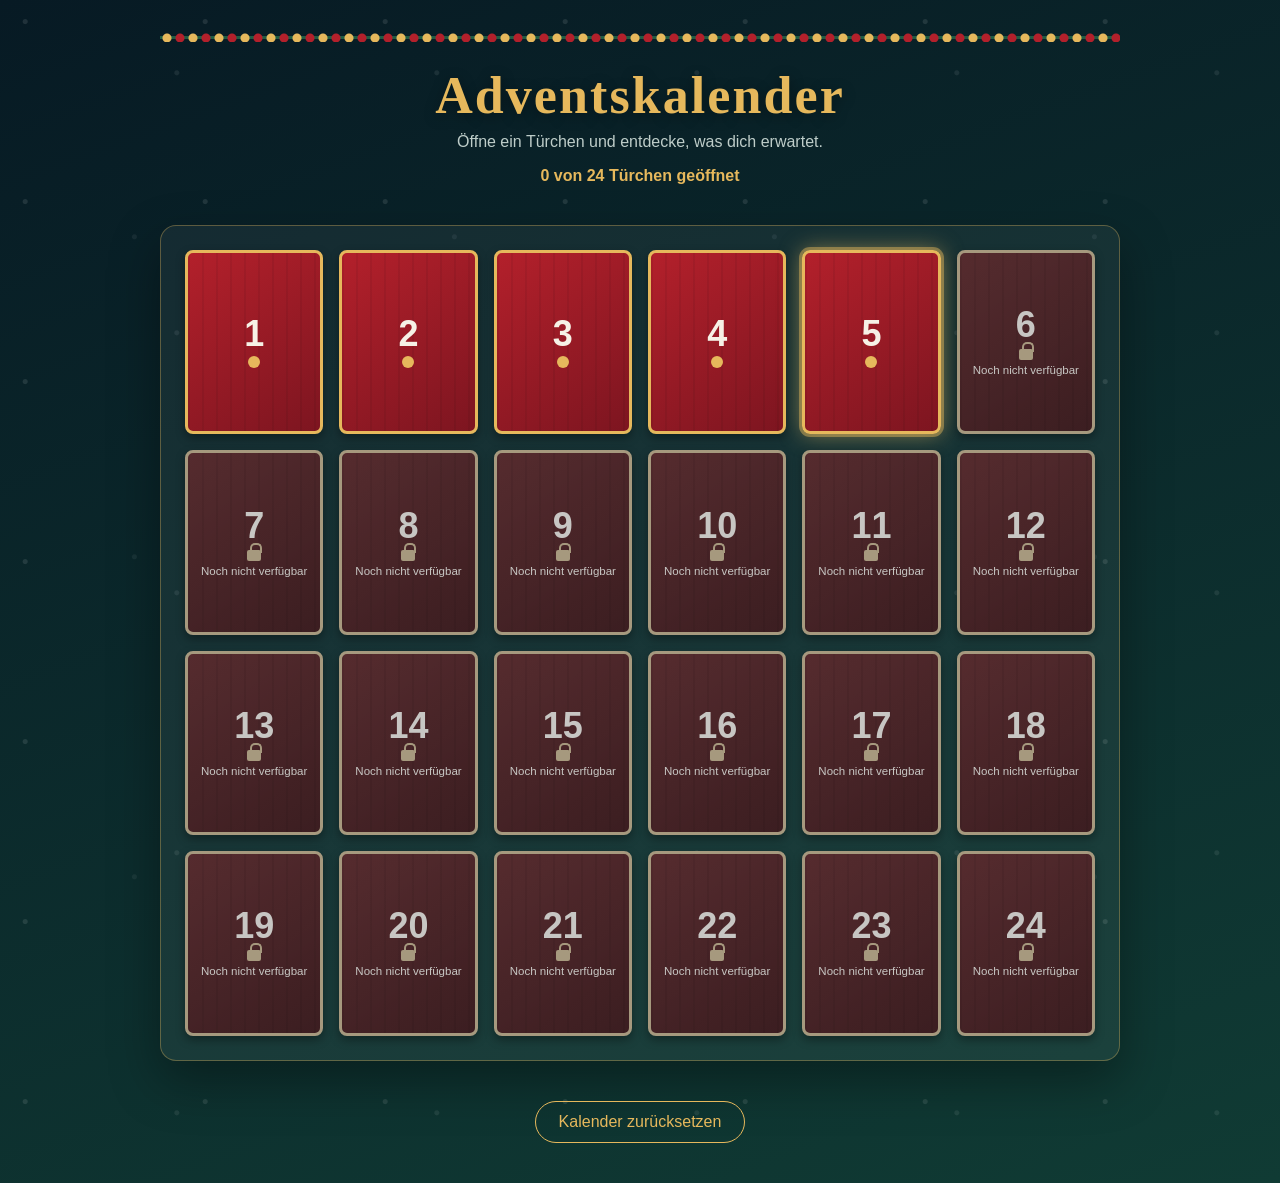
<file: index.html>
<!DOCTYPE html>
<html lang="de">
<head>
  <meta charset="UTF-8">
  <meta name="viewport" content="width=device-width, initial-scale=1.0">
  <title>Adventskalender</title>
  <link rel="stylesheet" href="styles.css">
</head>
<body class="calendar-page">
  <header class="page-header">
    <div class="garland" aria-hidden="true"></div>
    <h1>Adventskalender</h1>
    <p class="subtitle">Öffne ein Türchen und entdecke, was dich erwartet.</p>
    <p class="progress" id="progress" aria-live="polite"></p>
  </header>

  <main>
    <div class="calendar" id="calendar" aria-label="Adventskalender mit 24 Türchen"></div>
  </main>

  <footer class="page-footer">
    <button type="button" id="reset" class="reset-button">Kalender zurücksetzen</button>
  </footer>

  <script src="content.js"></script>
  <script src="date.js"></script>
  <script src="store.js"></script>
  <script src="script.js"></script>
</body>
</html>
</file>
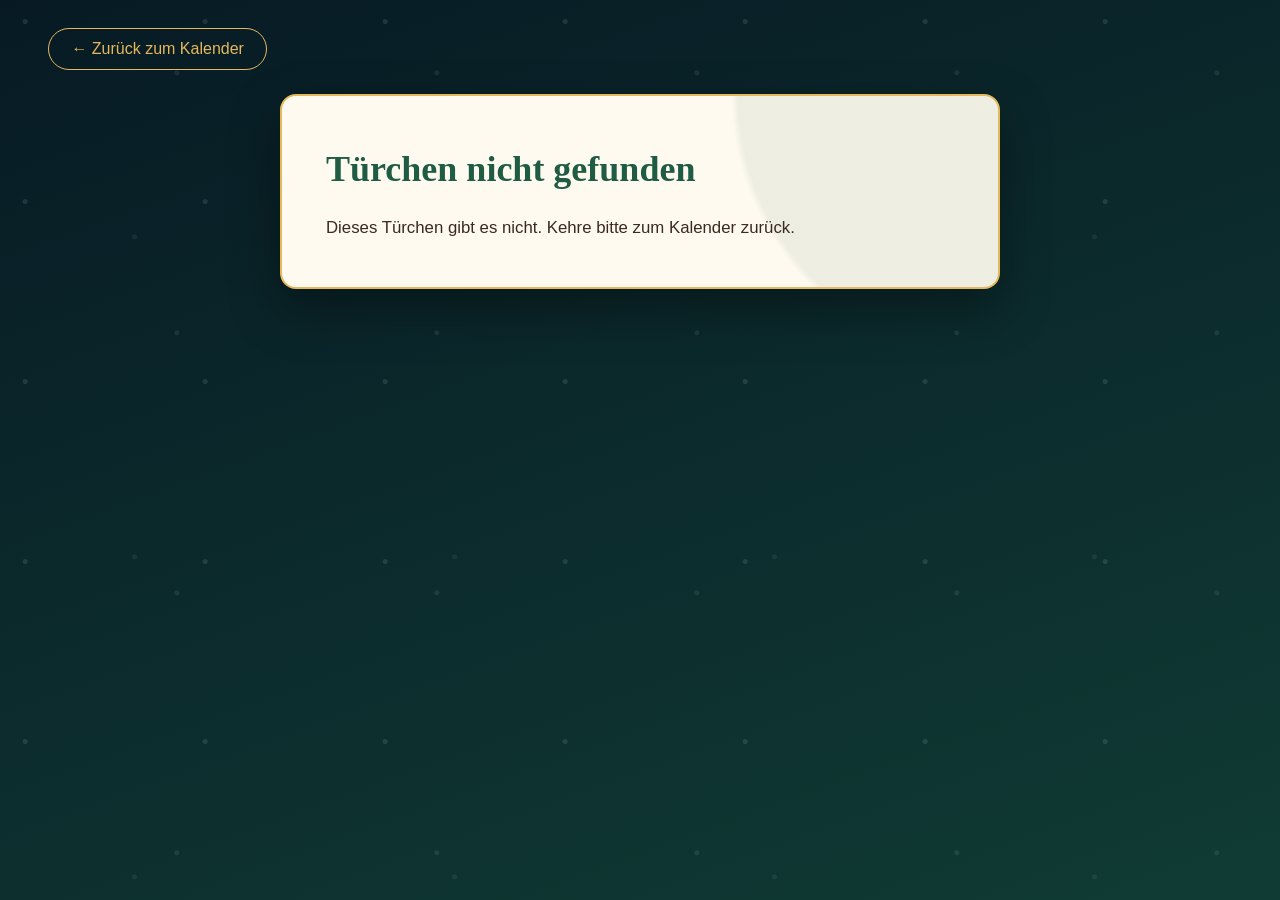
<file: tuer.html>
<!DOCTYPE html>
<html lang="de">
<head>
  <meta charset="UTF-8">
  <meta name="viewport" content="width=device-width, initial-scale=1.0">
  <title>Türchen – Adventskalender</title>
  <link rel="stylesheet" href="styles.css">
</head>
<body class="detail-page">
  <header class="detail-header">
    <a class="back-link" id="back-link" href="index.html">Zurück zum Kalender</a>
  </header>

  <main class="detail-main">
    <article class="door-detail" id="detail" aria-live="polite"></article>
  </main>

  <footer class="detail-footer">
    <nav class="door-nav" id="door-nav" aria-label="Weitere Türchen"></nav>
  </footer>

  <script src="content.js"></script>
  <script src="date.js"></script>
  <script src="store.js"></script>
  <script src="tuer.js"></script>
</body>
</html>
</file>
<file: styles.css>
:root {
  --bg: #071a24;
  --bg-accent: #103b34;
  --green: #1f5c43;
  --door: #b3202b;
  --door-dark: #7d1520;
  --door-edge: #e6b85c;
  --text: #f6f1e6;
  --muted: #becdc9;
  --card: #fffaf0;
  --card-text: #3a2a20;
}

* {
  box-sizing: border-box;
}

body {
  margin: 0;
  min-height: 100vh;
  font-family: "Segoe UI", Roboto, Arial, sans-serif;
  color: var(--text);
  background:
    radial-gradient(circle at 14% 12%, rgba(255, 255, 255, 0.1) 0 2px, transparent 3px),
    radial-gradient(circle at 68% 28%, rgba(255, 255, 255, 0.08) 0 2px, transparent 3px),
    radial-gradient(circle at 42% 74%, rgba(255, 255, 255, 0.06) 0 2px, transparent 3px),
    linear-gradient(160deg, var(--bg), var(--bg-accent));
  background-size: 180px 180px, 260px 260px, 320px 320px, auto;
}

.page-header {
  text-align: center;
  padding: 2.5rem 1rem 1rem;
}

.garland {
  width: min(960px, 94vw);
  height: 18px;
  margin: -1rem auto 1.5rem;
  background:
    radial-gradient(circle at 7px 14px, var(--door-edge) 0 4px, transparent 5px) 0 0 / 26px 18px repeat-x,
    radial-gradient(circle at 20px 14px, var(--door) 0 4px, transparent 5px) 0 0 / 26px 18px repeat-x,
    radial-gradient(circle at 33px 14px, var(--green) 0 4px, transparent 5px) 0 0 / 26px 18px repeat-x,
    linear-gradient(to bottom, transparent 0 12px, var(--green) 12px 15px, transparent 15px);
}

.page-header h1 {
  margin: 0;
  font-family: Georgia, "Times New Roman", serif;
  font-size: clamp(2rem, 5vw, 3.25rem);
  letter-spacing: 0.04em;
  color: var(--door-edge);
  text-shadow: 0 3px 14px rgba(0, 0, 0, 0.4);
}

.subtitle {
  margin: 0.5rem 0 0;
  color: var(--muted);
}

.progress {
  margin: 1rem 0 0;
  font-weight: 600;
  color: var(--door-edge);
}

.calendar {
  display: grid;
  grid-template-columns: repeat(6, minmax(0, 1fr));
  gap: clamp(0.5rem, 1.5vw, 1rem);
  width: min(960px, 94vw);
  margin: 1.5rem auto;
  padding: clamp(0.75rem, 2vw, 1.5rem);
  border: 1px solid rgba(230, 184, 92, 0.35);
  border-radius: 16px;
  background: rgba(255, 255, 255, 0.05);
  box-shadow: 0 20px 50px rgba(0, 0, 0, 0.35);
}

.door {
  position: relative;
  display: block;
  aspect-ratio: 3 / 4;
  color: inherit;
  text-decoration: none;
  perspective: 800px;
}

.door:focus-visible {
  outline: 3px solid var(--door-edge);
  outline-offset: 3px;
  border-radius: 8px;
}

.door-inner {
  position: relative;
  width: 100%;
  height: 100%;
  transform-style: preserve-3d;
  transition: transform 0.6s ease;
}

.door.is-open .door-inner {
  transform: rotateY(180deg);
}

.door-face {
  position: absolute;
  inset: 0;
  display: flex;
  align-items: center;
  justify-content: center;
  border-radius: 8px;
  backface-visibility: hidden;
  box-shadow: 0 4px 10px rgba(0, 0, 0, 0.35);
}

.door-front {
  flex-direction: column;
  gap: 0.25rem;
  border: 3px solid var(--door-edge);
  background:
    repeating-linear-gradient(90deg, rgba(0, 0, 0, 0.06) 0 2px, transparent 2px 14px),
    linear-gradient(145deg, var(--door), var(--door-dark));
  color: var(--text);
}

.number {
  font-size: clamp(1.25rem, 3.5vw, 2.25rem);
  font-weight: 700;
  line-height: 1;
}

.door-front .knob {
  width: 12px;
  height: 12px;
  border-radius: 50%;
  background: var(--door-edge);
}

.door-back {
  flex-direction: column;
  gap: 0.35rem;
  transform: rotateY(180deg);
  border: 3px solid var(--door-edge);
  background: var(--card);
  color: var(--card-text);
}

.door-back .number {
  color: var(--door);
}

.back-label {
  font-size: clamp(0.65rem, 1.6vw, 0.9rem);
  font-weight: 600;
}

.door.is-today .door-front {
  box-shadow: 0 0 0 3px rgba(230, 184, 92, 0.45), 0 0 22px rgba(230, 184, 92, 0.55);
}

.door.is-locked {
  cursor: not-allowed;
}

.door.is-locked .door-front {
  filter: saturate(0.35) brightness(0.82);
}

.lock {
  position: relative;
  display: block;
  width: 14px;
  height: 11px;
  margin-top: 2px;
  border-radius: 2px;
  background: var(--door-edge);
}

.lock::before {
  content: "";
  position: absolute;
  left: 3px;
  top: -7px;
  width: 8px;
  height: 8px;
  border: 2px solid var(--door-edge);
  border-bottom: 0;
  border-radius: 5px 5px 0 0;
}

.lock-label {
  font-size: clamp(0.5rem, 1.2vw, 0.72rem);
  line-height: 1.15;
  text-align: center;
}

.door:not(.is-open):not(.is-locked):hover .door-inner {
  transform: translateY(-4px);
}

.page-footer,
.detail-footer {
  text-align: center;
  padding: 1rem 1rem 2.5rem;
}

.reset-button,
.back-link,
.nav-link {
  display: inline-block;
  padding: 0.7rem 1.4rem;
  border: 1px solid var(--door-edge);
  border-radius: 999px;
  background: transparent;
  color: var(--door-edge);
  font: inherit;
  text-decoration: none;
  cursor: pointer;
}

.reset-button:hover,
.back-link:hover,
.nav-link:not(.is-locked):hover {
  background: rgba(230, 184, 92, 0.15);
}

.nav-link.is-locked {
  color: var(--muted);
  border-color: rgba(230, 184, 92, 0.35);
  cursor: not-allowed;
}

.reset-button:focus-visible,
.back-link:focus-visible,
.nav-link:focus-visible {
  outline: 3px solid var(--door-edge);
  outline-offset: 3px;
}

.detail-header {
  padding: 1.75rem clamp(1rem, 4vw, 3rem) 0;
}

.back-link::before {
  content: "← ";
}

.detail-main {
  width: min(720px, 92vw);
  margin: 1.5rem auto;
}

.door-detail {
  padding: clamp(1.5rem, 4vw, 2.75rem);
  border: 2px solid var(--door-edge);
  border-radius: 16px;
  background:
    radial-gradient(circle at 100% 0, rgba(31, 92, 67, 0.08) 0 35%, transparent 36%),
    var(--card);
  color: var(--card-text);
  box-shadow: 0 20px 50px rgba(0, 0, 0, 0.35);
}

.detail-day {
  margin: 0;
  font-family: Georgia, "Times New Roman", serif;
  font-size: clamp(2.5rem, 8vw, 4rem);
  font-weight: 700;
  line-height: 1;
  color: var(--door);
}

.door-detail h1 {
  margin: 0.5rem 0 1.5rem;
  font-family: Georgia, "Times New Roman", serif;
  font-size: clamp(1.5rem, 4vw, 2.25rem);
  color: var(--green);
}

.detail-text {
  margin: 0;
  font-size: 1.05rem;
  line-height: 1.7;
}

.notice {
  padding: 1.5rem;
  border-radius: 12px;
  background: rgba(31, 92, 67, 0.08);
  text-align: center;
}

.notice::before {
  content: "✦";
  display: block;
  margin-bottom: 0.5rem;
  font-size: 1.5rem;
  color: var(--door-edge);
}

.notice h2 {
  margin: 0;
  font-family: Georgia, "Times New Roman", serif;
  font-size: clamp(1.4rem, 4vw, 2rem);
  color: var(--door);
}

.notice-note {
  margin: 0.75rem 0 0;
  color: var(--green);
}

.image-figure {
  margin: 0;
  text-align: center;
}

.image-frame {
  display: flex;
  align-items: center;
  justify-content: center;
  min-height: 220px;
  padding: 1.5rem;
  border-radius: 12px;
  background: linear-gradient(160deg, rgba(31, 92, 67, 0.12), rgba(230, 184, 92, 0.12));
}

.motif {
  width: min(180px, 60vw);
  height: auto;
}

.motif .accent {
  fill: var(--door-edge);
}

.motif .trunk,
.motif .ribbon {
  fill: var(--door-dark);
}

.motif .snow {
  fill: #fdfdfb;
  stroke: var(--green);
  stroke-width: 3;
}

.motif .eye {
  fill: var(--door-dark);
}

.image-figure figcaption {
  margin-top: 1rem;
  color: var(--green);
  font-size: 0.95rem;
}

.audio-block audio {
  width: 100%;
}

.audio-hint {
  margin: 0.75rem 0 0;
  padding: 0.75rem 1rem;
  border-radius: 8px;
  background: rgba(179, 32, 43, 0.1);
  color: var(--door-dark);
  font-size: 0.95rem;
}

.audio-transcript {
  margin: 1rem 0 0;
  padding: 1rem;
  border-left: 3px solid var(--door-edge);
  background: rgba(31, 92, 67, 0.06);
  line-height: 1.7;
}

.door-nav {
  display: flex;
  justify-content: space-between;
  flex-wrap: wrap;
  gap: 0.75rem;
  width: min(720px, 92vw);
  margin: 0 auto;
}

@media (max-width: 640px) {
  .calendar {
    grid-template-columns: repeat(4, minmax(0, 1fr));
  }

  .door-nav {
    justify-content: center;
  }
}

@media (prefers-reduced-motion: reduce) {
  .door-inner,
  .door:not(.is-open):not(.is-locked):hover .door-inner {
    transition: none;
    transform: none;
  }

  .door.is-open .door-inner {
    transform: rotateY(180deg);
  }
}
</file>
